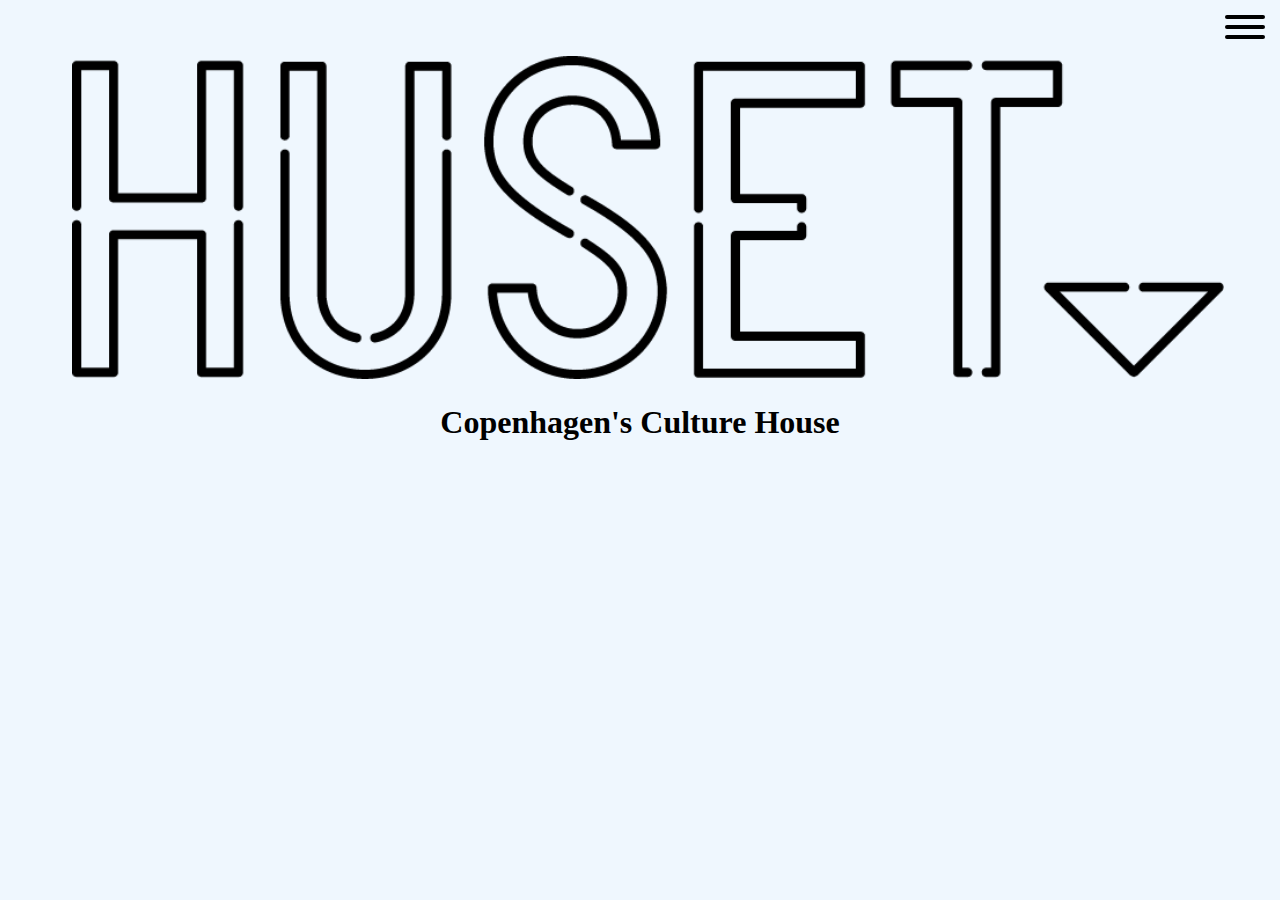
<file: index.html>
<!DOCTYPE html>
<html lang="">
<head>
    <meta charset="utf-8">
    <meta name="viewport" content="width=device-width, initial-scale=1.0">
   <link rel="stylesheet" href="style.css">
    <title>Huset-KBH</title>
</head>

<body>
    <button class="hamburger hamburger--collapse" type="button">
  <span class="hamburger-box">
    <span class="hamburger-inner"></span>
  </span>
</button>
    <nav>
    <a href="index.html">Home</a>
    <a href="programme.html">Programme</a>
    <a href="volunteer.html">Volunteer</a>
    <a href="contact.html">Contact</a>
</nav>

    <img class="index-image" src="images/Logo.png">

    <h1 class="tagline">Copenhagen's Culture House</h1>

<!--    <section id="list"></section>
    <template id="eventsTemplate">
        <article class="event">
            <h1>
            </h1>
            <div class="excerpt"></div>
            <img src="" alt="">
            <p class="price">£<span></span></p>
            <p><a class="read-more" href="programme.html">Read more</a></p>
        </article>
    </template>-->

    <script src="main.js"></script>
</body>
</html>
</file>
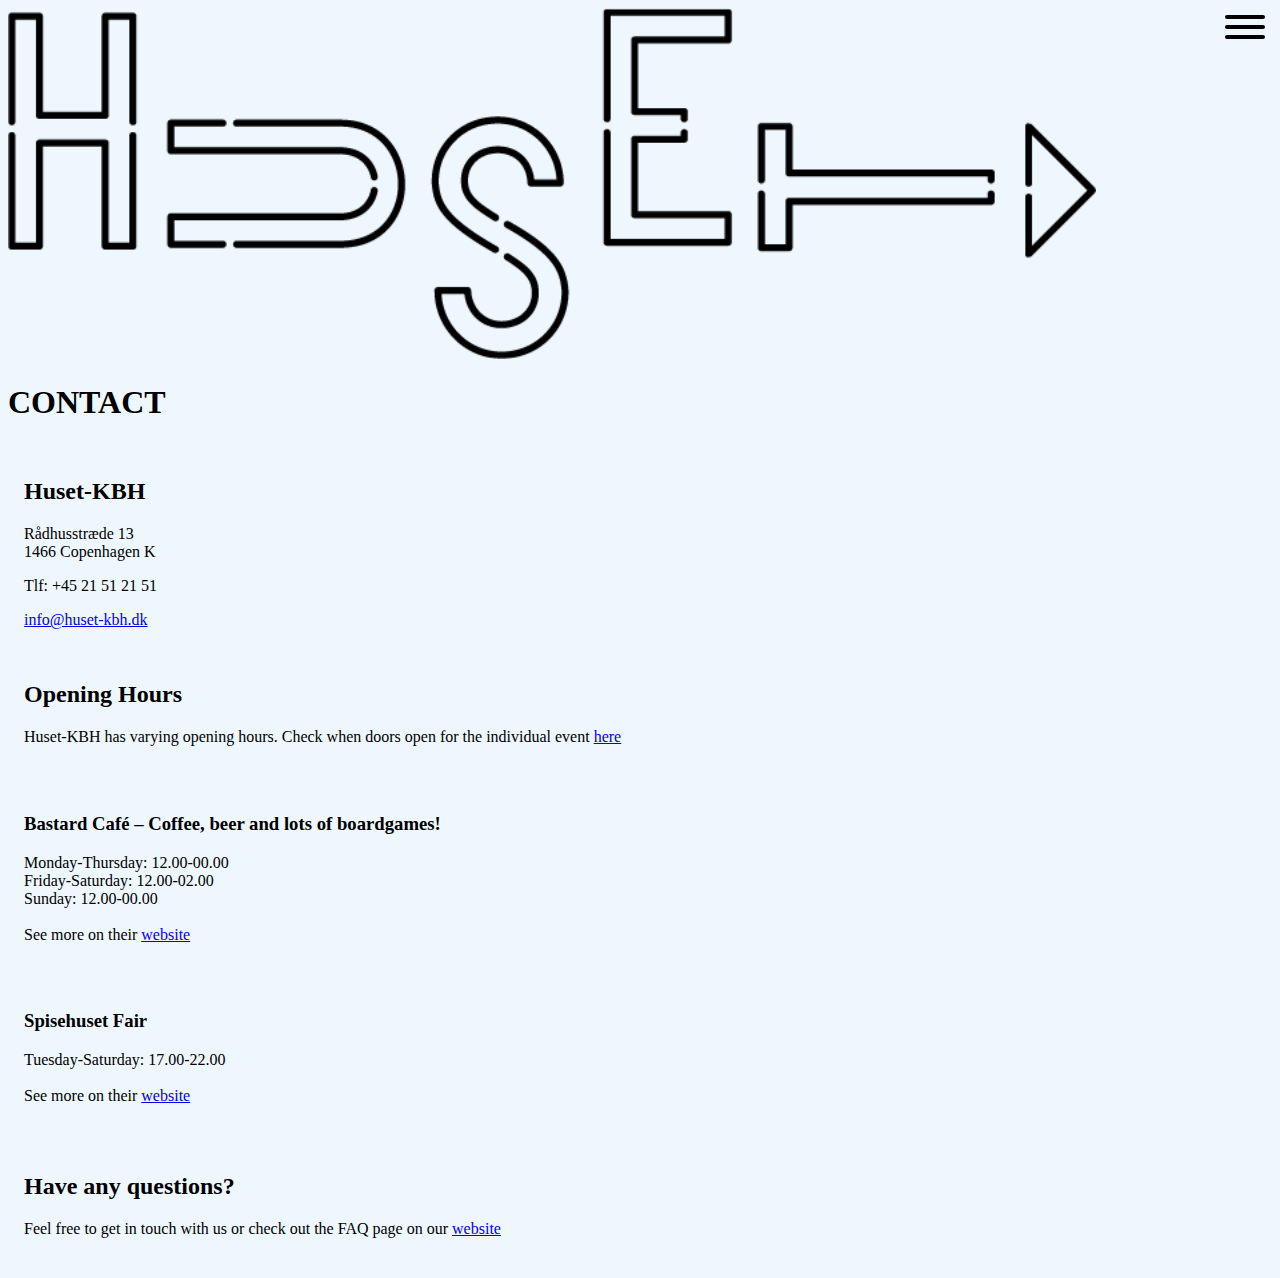
<file: contact.html>
<!DOCTYPE html>
<html lang="">
<head>
    <meta charset="utf-8">
    <meta name="viewport" content="width=device-width, initial-scale=1.0">
   <link rel="stylesheet" href="style.css">
    <title>Huset-KBH</title>
</head>

<body>
    <button class="hamburger hamburger--collapse" type="button">
  <span class="hamburger-box">
    <span class="hamburger-inner"></span>
  </span>
</button>
    <nav>
    <a href="index.html">Home</a>
    <a href="programme.html">Programme</a>
    <a href="volunteer.html">Volunteer</a>
    <a href="contact.html">Contact</a>
</nav>

<img class="other-image-header" src="images/logo_2.png">


<main>
<h1>CONTACT</h1>
    <div class="text-block">
    <h2>Huset-KBH</h2>
    <p>Rådhusstræde 13<br>
    1466 Copenhagen K </p>
    <p>Tlf: +45 21 51 21 51</p>
    <a href="mailto:info@huset-kbh.dk">info@huset-kbh.dk</a>
    </div>
    <div class="text-block">
    <h2>Opening Hours</h2>
    <p>Huset-KBH has varying opening hours. Check when doors open for the individual event <a href="https://huset-kbh.dk/">here</a>
    </p>
    </div>
    <div class="text-block">
    <h3>Bastard Café – Coffee, beer and lots of boardgames!</h3>
    <p>Monday-Thursday: 12.00-00.00<br>
    Friday-Saturday: 12.00-02.00<br>
    Sunday: 12.00-00.00<br>
        <br>
    See more on their <a href="https://bastardcafe.dk/">website</a></p>
    </div>
    <div class="text-block">
    <h3>Spisehuset Fair</h3>
    <p>Tuesday-Saturday: 17.00-22.00<br>
        <br>
    See more on their <a href="http://kaffefair.dk/">website</a></p>
    </div>
    <div class="text-block">
    <h2>Have any questions?</h2>
    <p>Feel free to get in touch with us or check out the FAQ page on our <a href="https://huset-kbh.dk/faq/?lang=en">website</a></p>
    </div>



</main>

    <script src="main.js"></script>
</body>
</html>
</file>
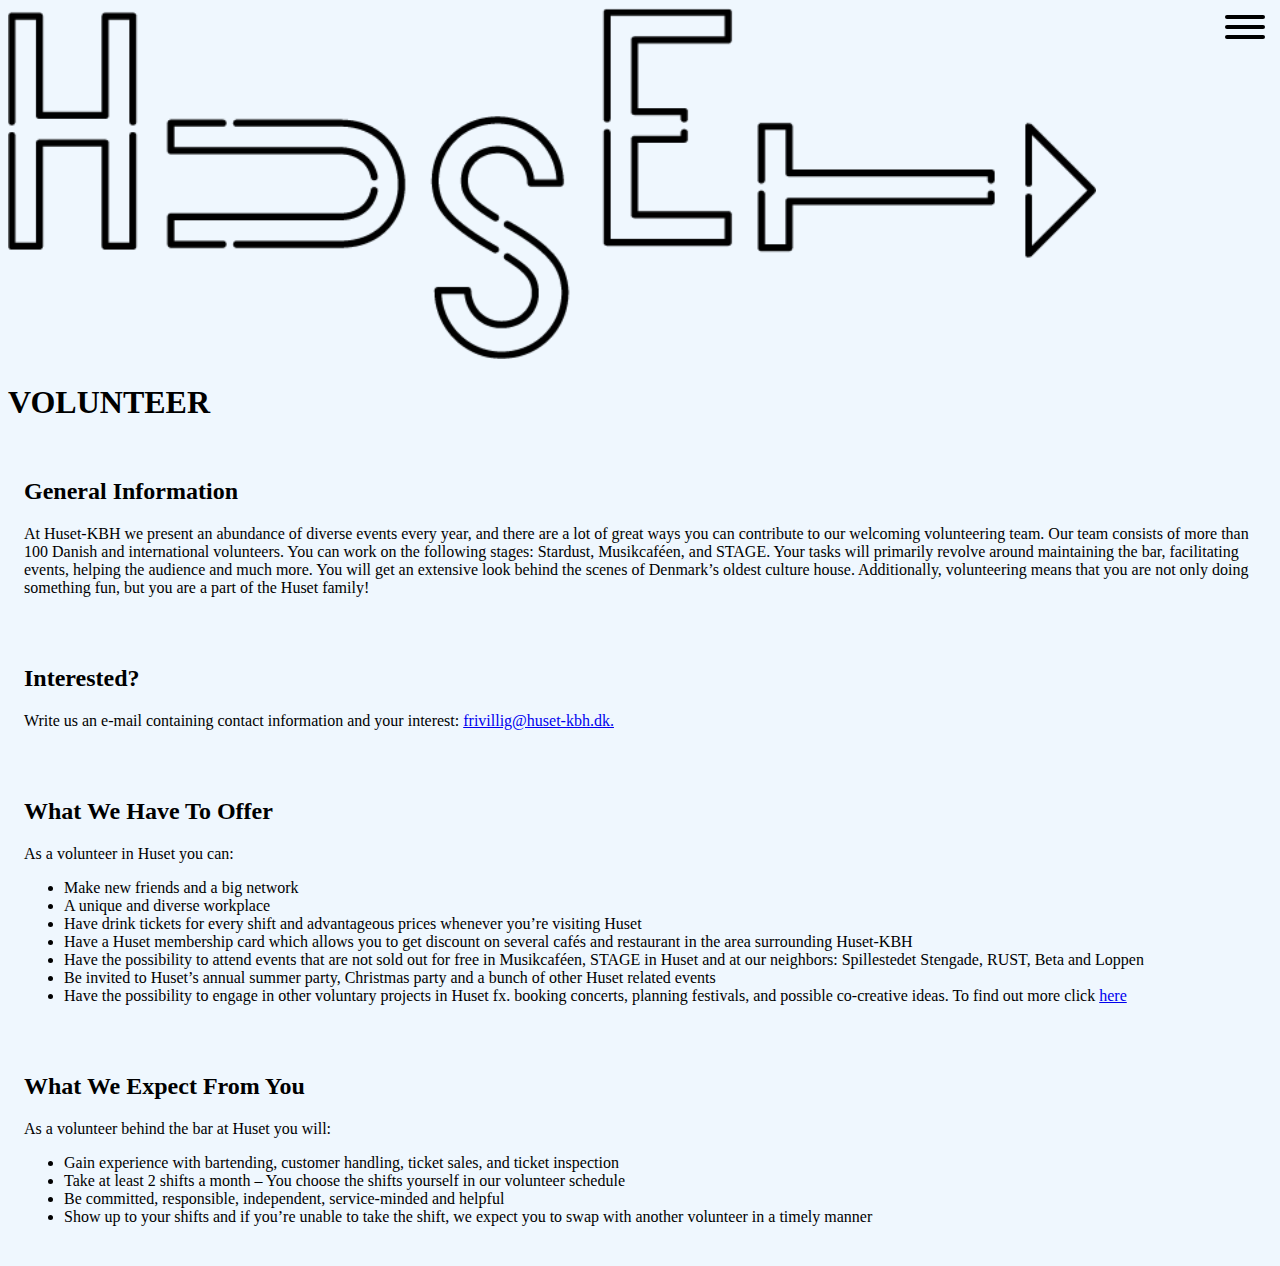
<file: volunteer.html>
<!DOCTYPE html>
<html lang="">
<head>
    <meta charset="utf-8">
    <meta name="viewport" content="width=device-width, initial-scale=1.0">
   <link rel="stylesheet" href="style.css">
    <title>Huset-KBH</title>
</head>

<body>
    <button class="hamburger hamburger--collapse" type="button">
  <span class="hamburger-box">
    <span class="hamburger-inner"></span>
  </span>
</button>
    <nav>
    <a href="index.html">Home</a>
    <a href="programme.html">Programme</a>
    <a href="volunteer.html">Volunteer</a>
    <a href="contact.html">Contact</a>
</nav>

<img class="other-image-header" src="images/logo_2.png">


<main>
<h1>VOLUNTEER</h1>
    <div class="text-block">
    <h2>General Information</h2>
    <p>At Huset-KBH we present an abundance of diverse events every year, and there are a lot of great ways you can contribute to our welcoming volunteering team. Our team consists of more than 100 Danish and international volunteers. You can work on the following stages: Stardust, Musikcaféen, and STAGE. Your tasks will primarily revolve around maintaining the bar, facilitating events, helping the audience and much more. You will get an extensive look behind the scenes of Denmark’s oldest culture house. Additionally, volunteering means that you are not only doing something fun, but you are a part of the Huset family!</p>
    </div>
    <div class="text-block">
    <h2>Interested?</h2>
    <p>Write us an e-mail containing contact information and your interest: <a href="mailto:frivillig@huset-kbh.dk">frivillig@huset-kbh.dk.</a></p>
    </div>
    <div class="text-block">
    <h2>What We Have To Offer</h2>
    <p>As a volunteer in Huset you can:</p>
    <ul>
        <li>Make new friends and a big network</li>
        <li>A unique and diverse workplace</li>
        <li>Have drink tickets for every shift and advantageous prices whenever you’re visiting Huset</li>
        <li>Have a Huset membership card which allows you to get discount on several cafés and restaurant in the area surrounding Huset-KBH</li>
        <li>Have the possibility to attend events that are not sold out for free in Musikcaféen, STAGE in Huset and at our neighbors: Spillestedet Stengade, RUST, Beta and Loppen</li>
        <li>Be invited to Huset’s annual summer party, Christmas party and a bunch of other Huset related events</li>
        <li>Have the possibility to engage in other voluntary projects in Huset fx. booking concerts, planning festivals, and possible co-creative ideas. To find out more click <a href="https://huset-kbh.dk/volunteering/side-volunteering-projects/?lang=en">here</a></li>
    </ul>
    </div>
    <div class="text-block">
    <h2>What We Expect From You</h2>
    <p>As a volunteer behind the bar at Huset you will:</p>
    <ul>
        <li>Gain experience with bartending, customer handling, ticket sales, and ticket inspection</li>
        <li>Take at least 2 shifts a month – You choose the shifts yourself in our volunteer schedule</li>
        <li>Be committed, responsible, independent, service-minded and helpful</li>
        <li>Show up to your shifts and if you’re unable to take the shift, we expect you to swap with another volunteer in a timely manner</li>
    </ul>
    </div>

</main>

    <script src="main.js"></script>
</body>
</html>
</file>
<file: style.css>
body{
    background-color: #eff7fe;
}
h1, h2, h3, p, a, ul, li{
    font-family: "avenir next";
}
.text-block{
    padding: 1em;
}

/*INDEX PAGE*/
.index-image{
    width: 90vw;
    padding-top: 3em;
    padding-left: 5vw;
}
.tagline{
    text-align: center;
}

/*other page headers*/
.other-image-header{
    width: 85vw;
}


/*overlay menu*/

     nav {
         position: absolute;
         top: 0;
         left: 0;
         width: 100%;
         height: 100%;
         background: rgba(00, 00, 00, 0.8);
         z-index: 990;
         padding-top: 8em;

     }
 /*navigation*/

     button {
         position: absolute;
         top: 0;
         right: 0;
         z-index: 999;
         display: flex;
     }

     nav a {
         display: flex;
         flex-direction: column;
         align-items: center;
         justify-content: center;
         color: white;
         /*font-family: "avenir", "helvetica", sans-serif;*/
         text-decoration: none;
         padding: 15px;
         font-size: 1.75em;
     }
     .hide {
         display: none;
     }
    .show {
         display: block;
     }
/*     a {
         text-decoration: none;
         padding: 15px;
         font-size: 1.75em;
     }*/

     a:hover {
         color: black;
         background: rgba(255, 255, 255, 1);
     }
     /*burger menu*/

     .hamburger {
         padding: 15px 15px;
         display: inline-block;
         cursor: pointer;
         transition-property: opacity, filter;
         transition-duration: 0.15s;
         transition-timing-function: linear;
         font: inherit;
         color: inherit;
         text-transform: none;
         background-color: transparent;
         border: 0;
         margin: 0;
         overflow: visible;
     }

     .hamburger:hover {
         opacity: 0.7;
     }

     .hamburger-box {
         width: 40px;
         height: 24px;
         display: inline-block;
         position: relative;
     }

     .hamburger-inner {
         display: block;
         top: 50%;
         margin-top: -2px;
     }

     .hamburger-inner,
     .hamburger-inner::before,
     .hamburger-inner::after {
         width: 40px;
         height: 4px;
         background-color: black;
         border-radius: 4px;
         position: absolute;
         transition-property: transform;
         transition-duration: 0.15s;
         transition-timing-function: ease;
     }

     .hamburger-inner::before,
     .hamburger-inner::after {
         content: "";
         display: block;
     }

     .hamburger-inner::before {
         top: -10px;
     }

     .hamburger-inner::after {
         bottom: -10px;
     }

     .hamburger--collapse .hamburger-inner {
         top: auto;
         bottom: 0;
         transition-duration: 0.13s;
         transition-delay: 0.13s;
         transition-timing-function: cubic-bezier(0.55, 0.055, 0.675, 0.19);
     }

     .hamburger--collapse .hamburger-inner::after {
         top: -20px;
         transition: top 0.2s 0.2s cubic-bezier(0.33333, 0.66667, 0.66667, 1), opacity 0.1s linear;
     }

     .hamburger--collapse .hamburger-inner::before {
         transition: top 0.12s 0.2s cubic-bezier(0.33333, 0.66667, 0.66667, 1), transform 0.13s cubic-bezier(0.55, 0.055, 0.675, 0.19);
     }

     .hamburger--collapse.is-active .hamburger-inner {
         transform: translate3d(0, -10px, 0) rotate(-45deg);
         transition-delay: 0.22s;
         transition-timing-function: cubic-bezier(0.215, 0.61, 0.355, 1);
     }

     .hamburger--collapse.is-active .hamburger-inner::after {
         top: 0;
         opacity: 0;
         transition: top 0.2s cubic-bezier(0.33333, 0, 0.66667, 0.33333), opacity 0.1s 0.22s linear;
     }

     .hamburger--collapse.is-active .hamburger-inner::before {
         top: 0;
         transform: rotate(-90deg);
         transition: top 0.1s 0.16s cubic-bezier(0.33333, 0, 0.66667, 0.33333), transform 0.13s 0.25s cubic-bezier(0.215, 0.61, 0.355, 1);
     }

/*EVENT LISTINGS*/
/*
.event{
    display: block;
    border-color: black;
    border-radius: 3px;
}*/
</file>
